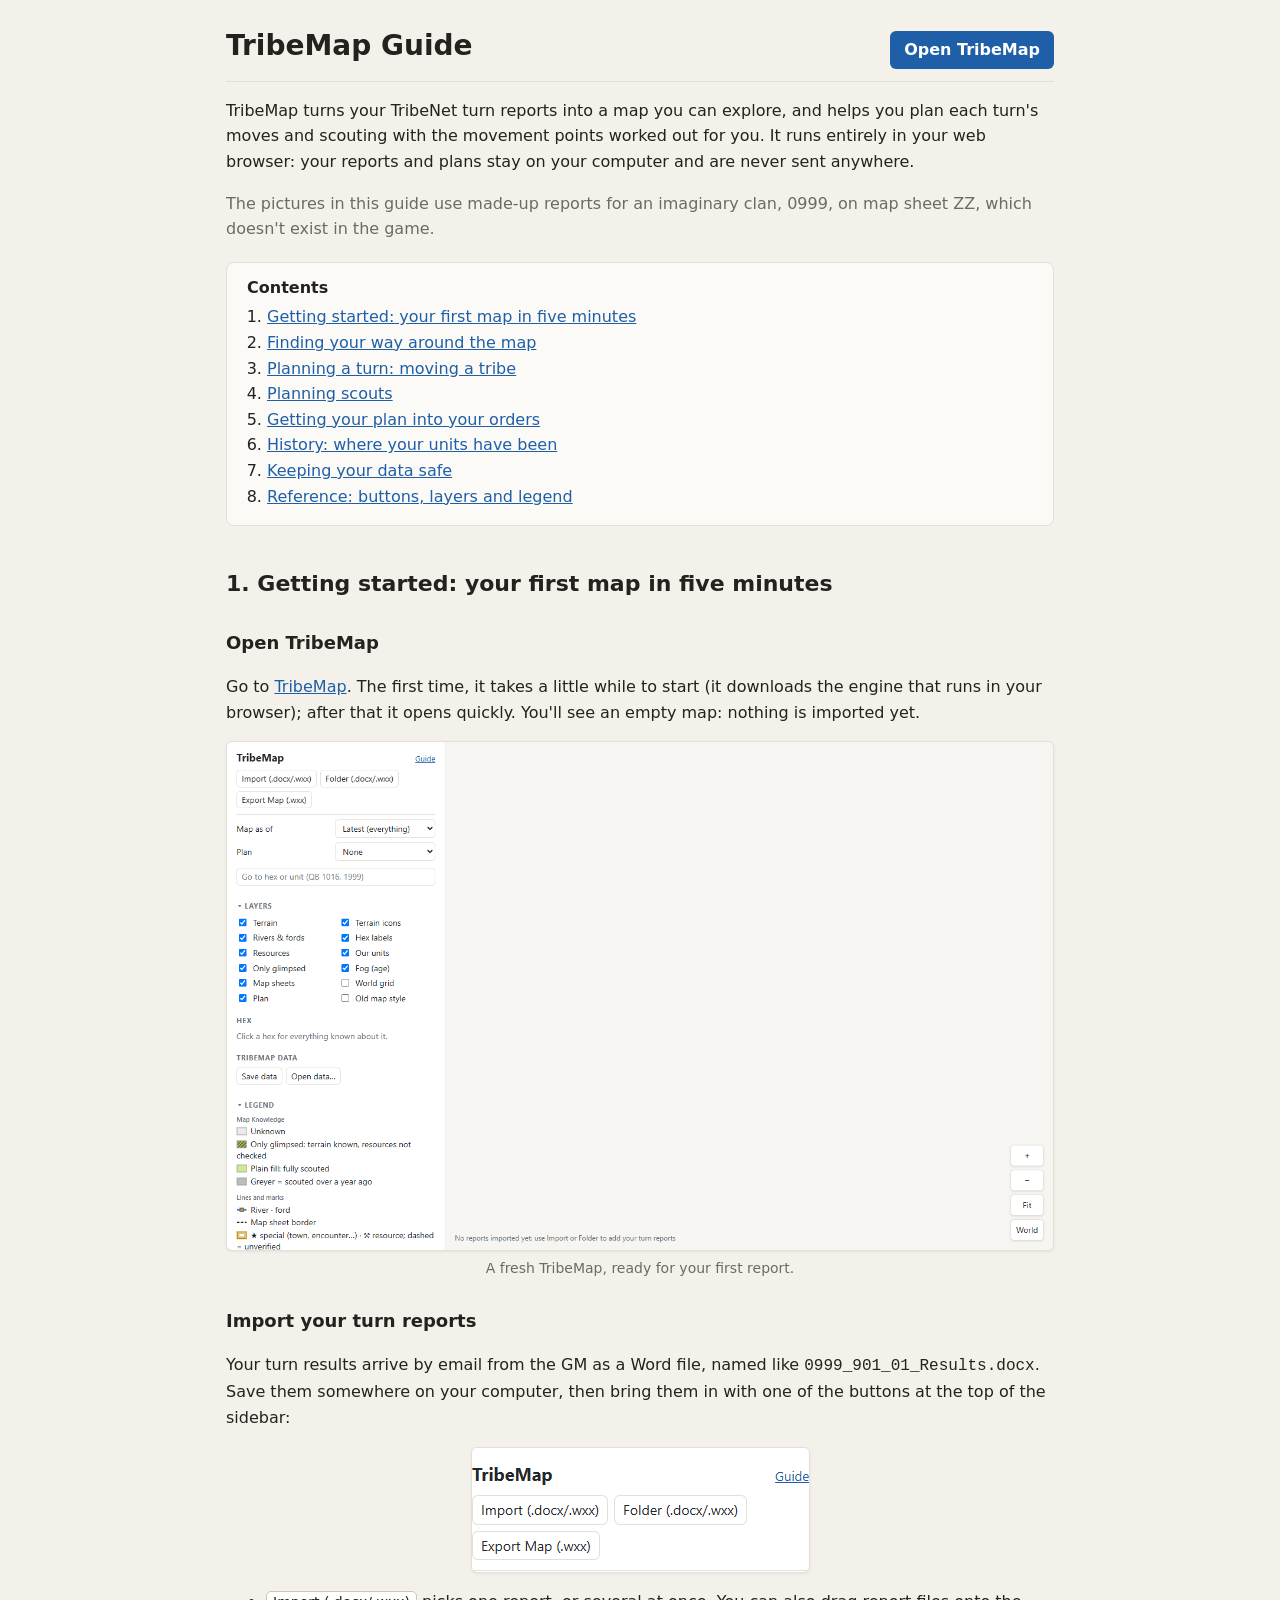
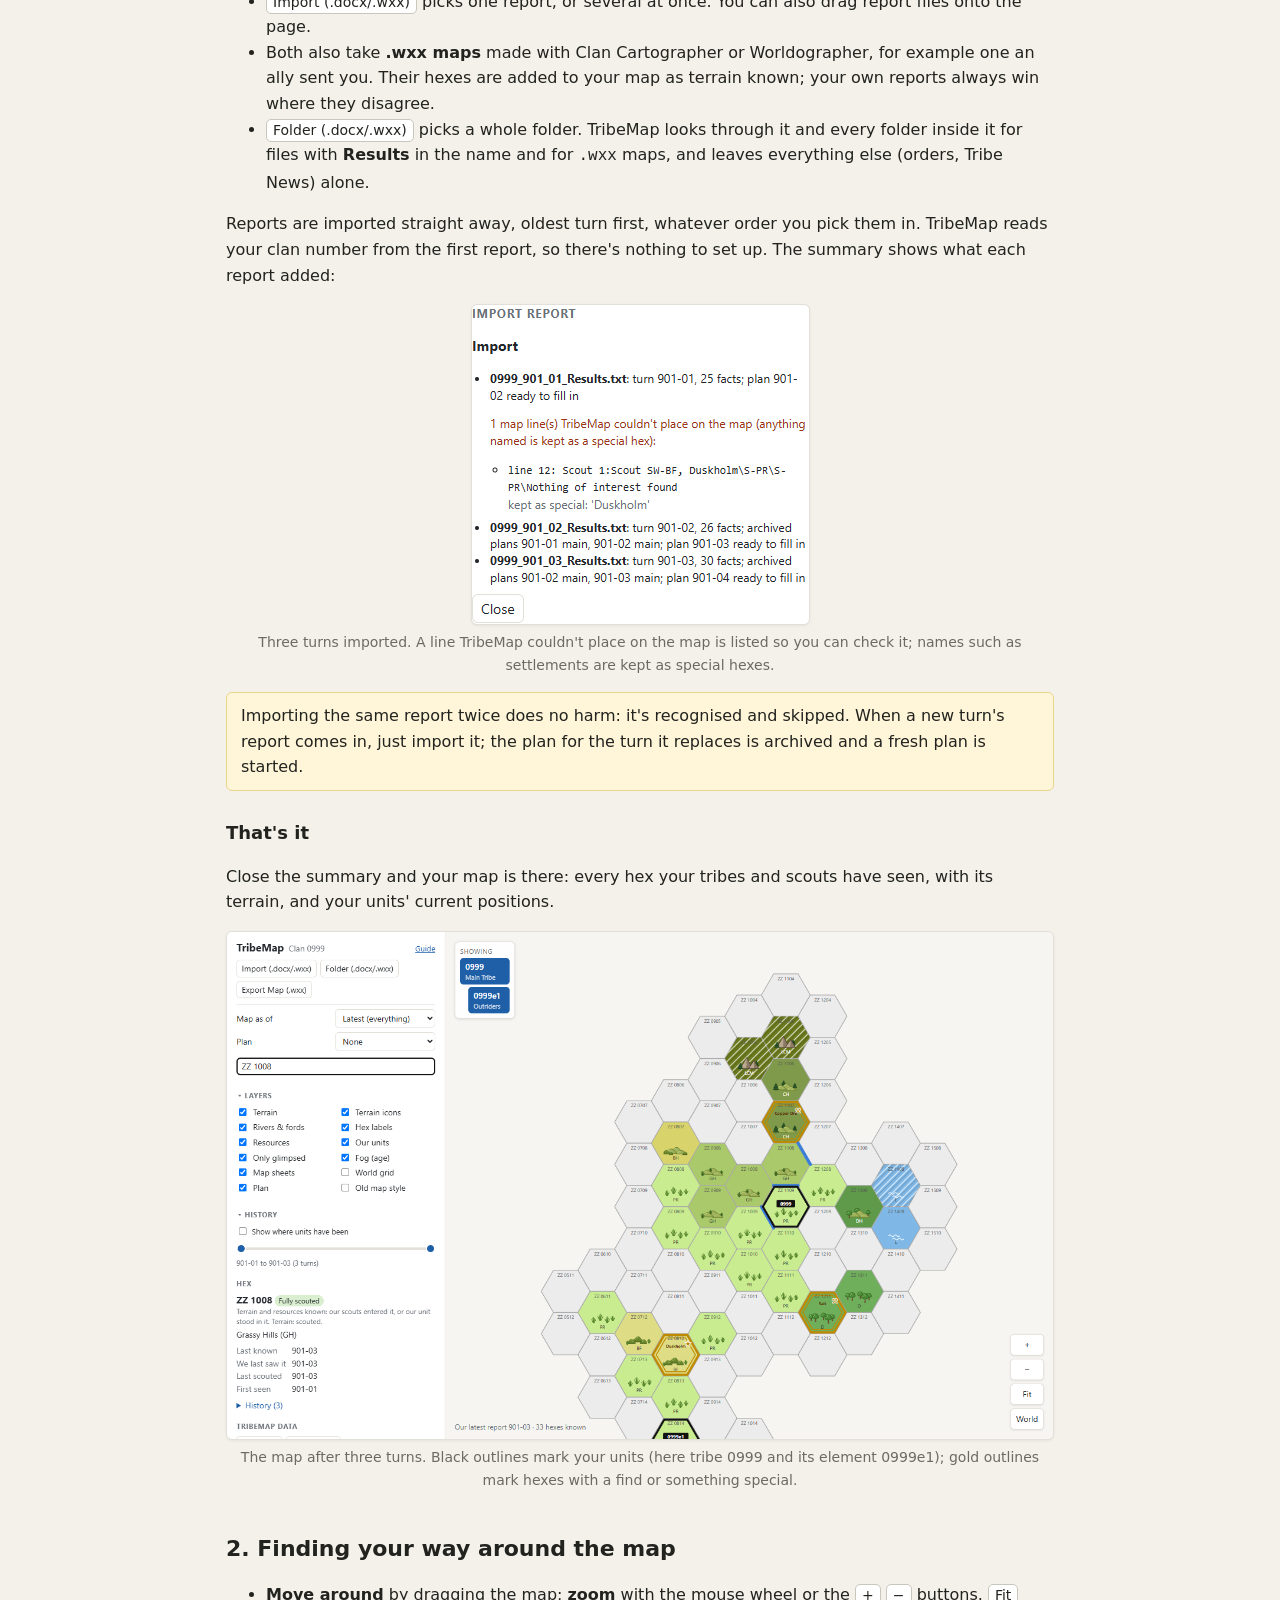
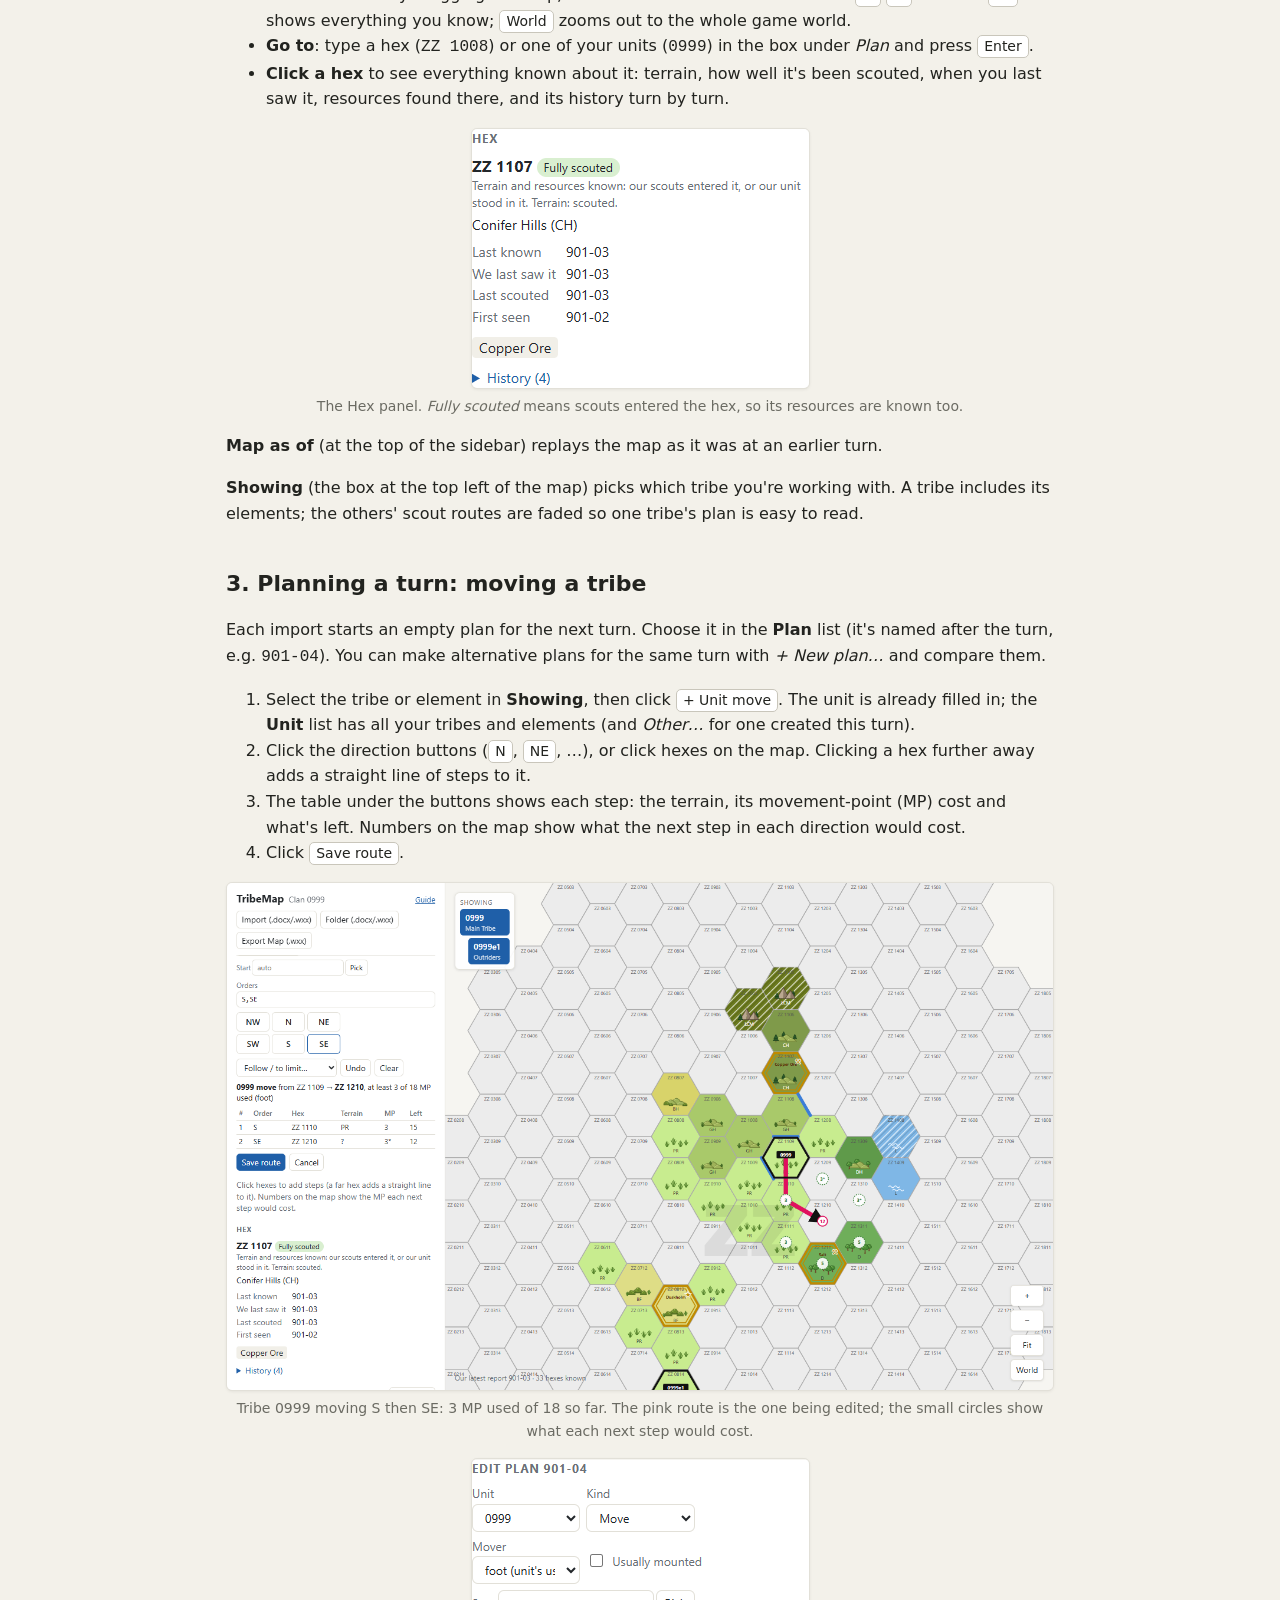
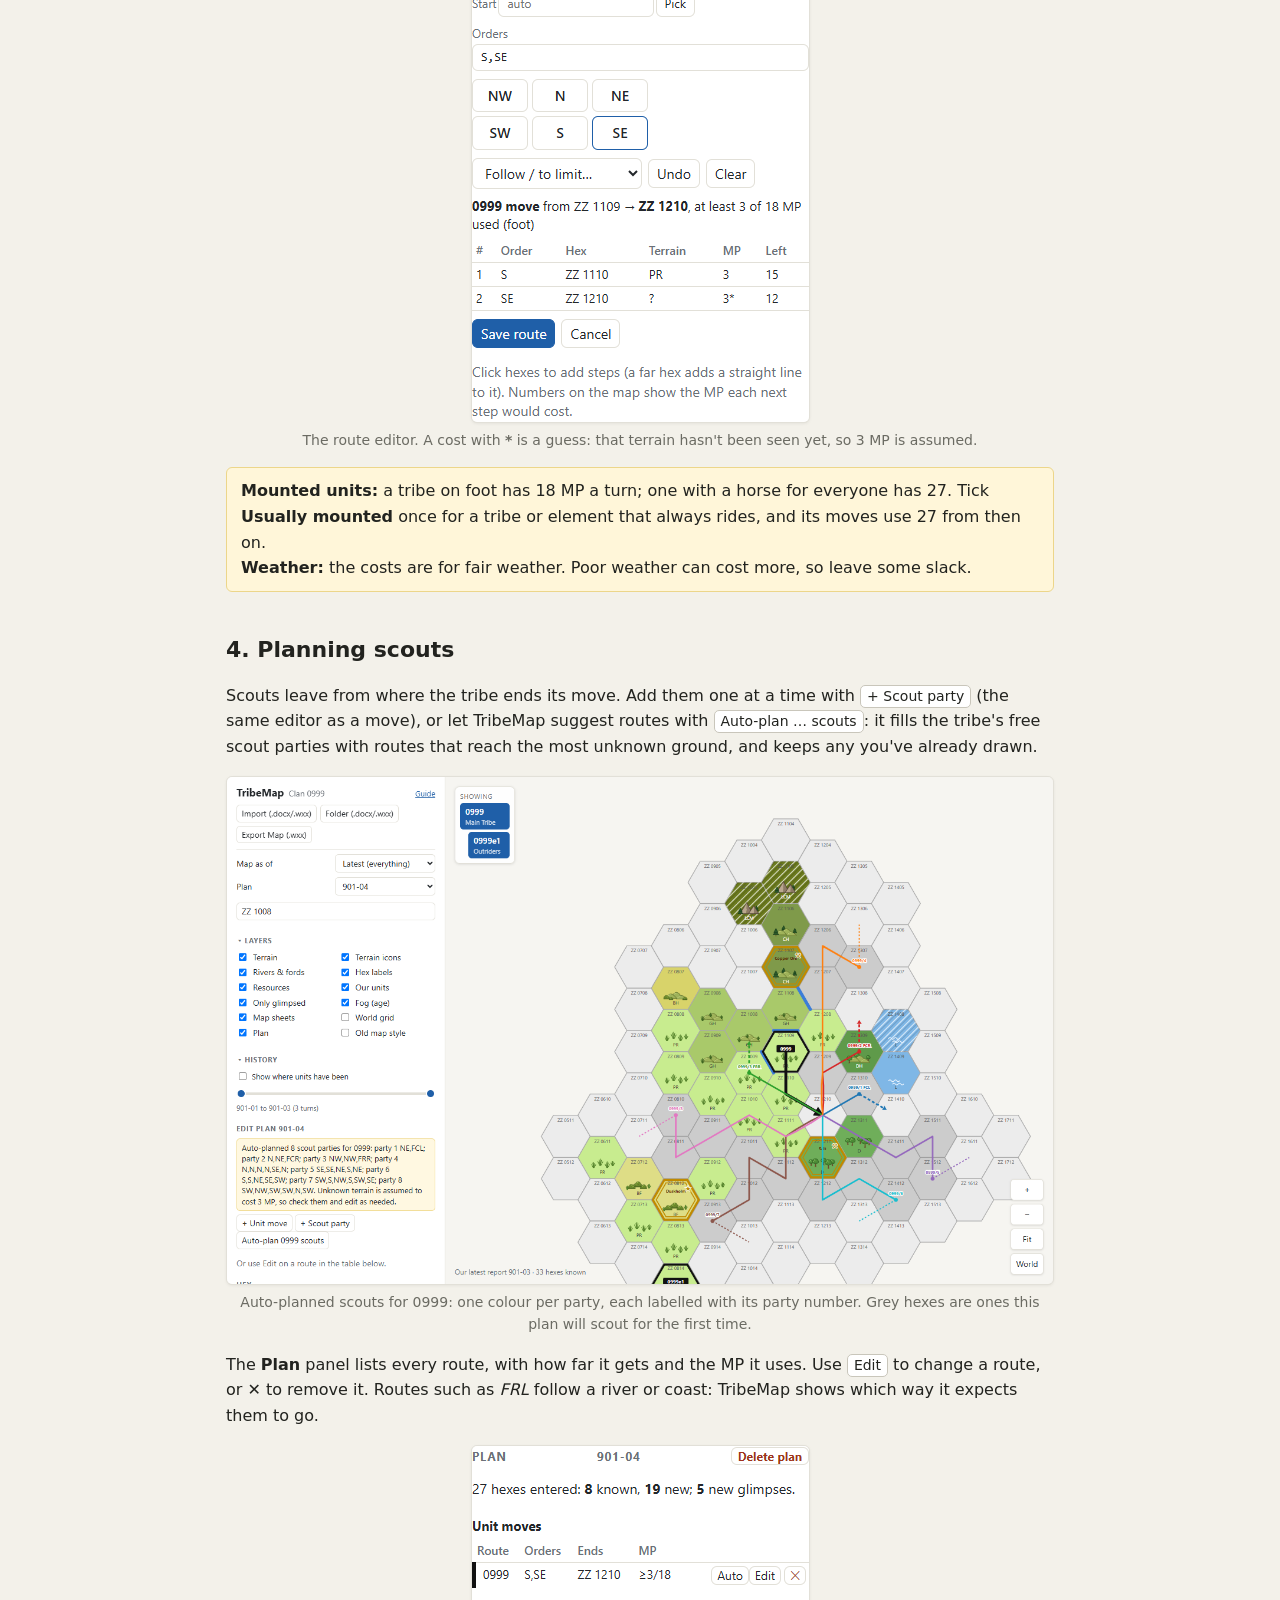
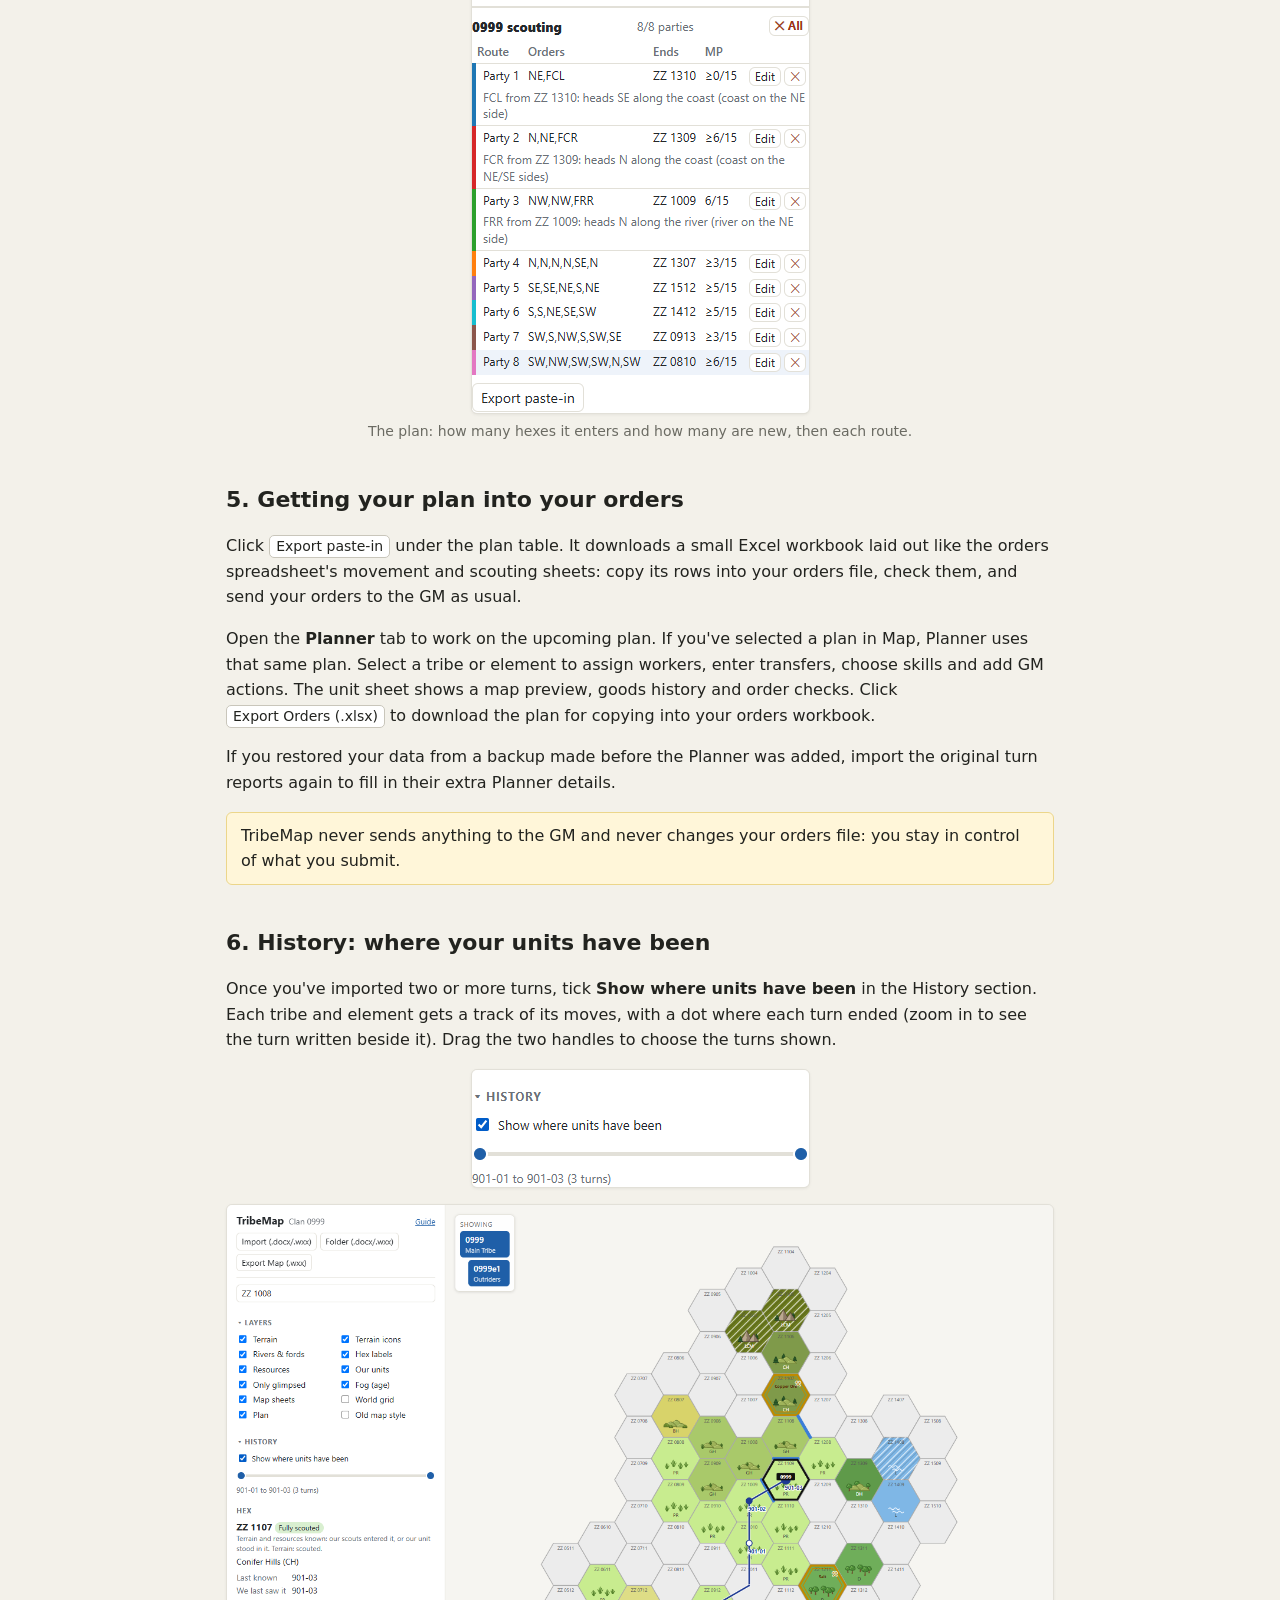
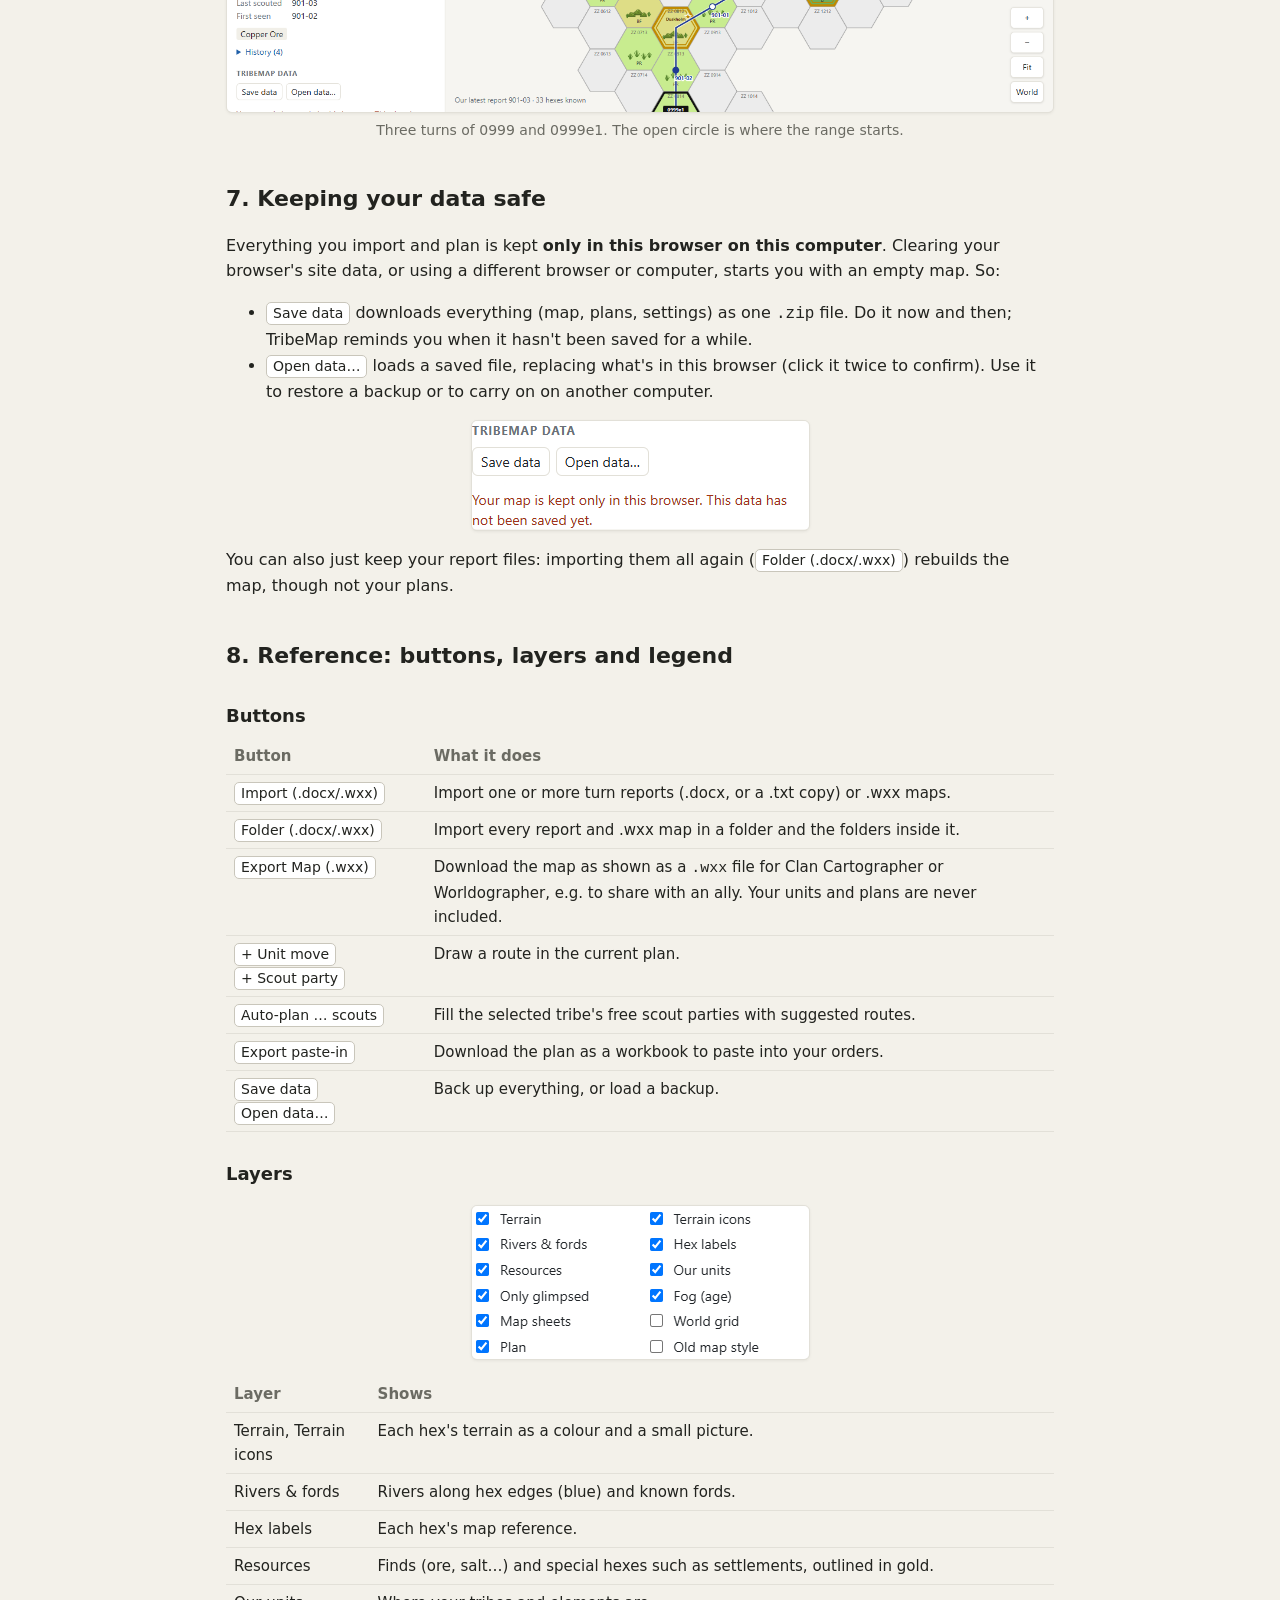
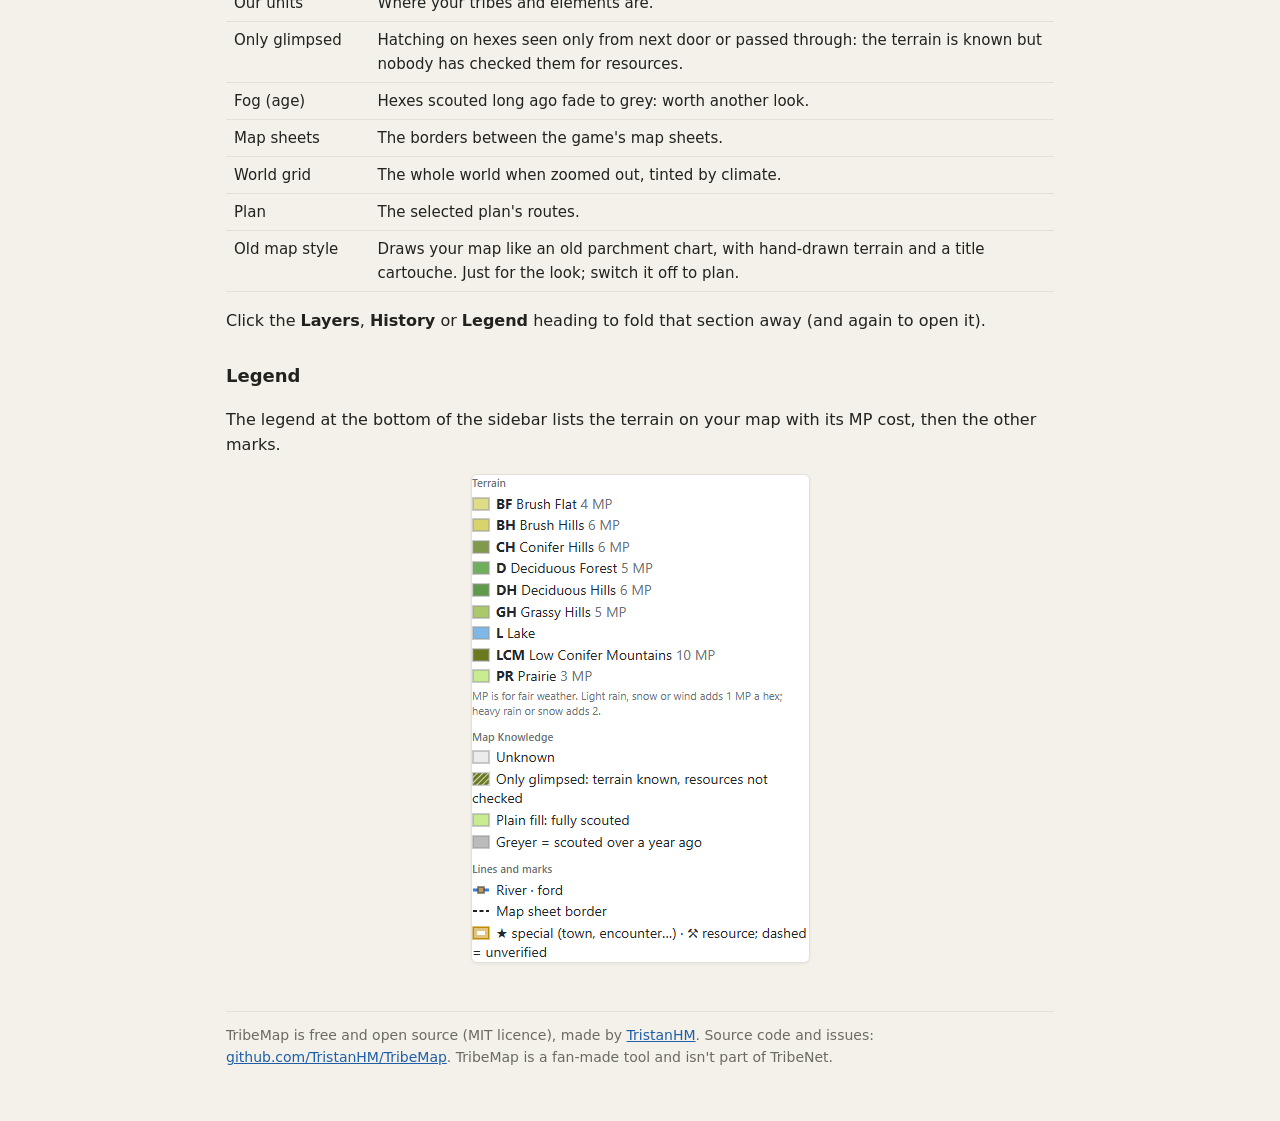
<file: webapp/guide/index.html>
<!doctype html>
<html lang="en">
<head>
<meta charset="utf-8">
<meta name="viewport" content="width=device-width, initial-scale=1">
<title>TribeMap Guide</title>
<link rel="icon" href="../static/favicon.svg" type="image/svg+xml">
<style>
  :root { --ink: #22231f; --muted: #6b6b63; --line: #e2e0d8; --accent: #1f5fa8; --panel: #fbfaf6; --bg: #f3f1ea;
          --tip: #fff6d9; --tip-line: #ecd68a; }
  * { box-sizing: border-box; }
  body { margin: 0; background: var(--bg); color: var(--ink);
         font: 16px/1.6 system-ui, -apple-system, "Segoe UI", Roboto, sans-serif; }
  .wrap { max-width: 860px; margin: 0 auto; padding: 24px 16px 64px; }
  header.top { display: flex; flex-wrap: wrap; align-items: baseline; gap: 12px; border-bottom: 1px solid var(--line);
               padding-bottom: 12px; }
  header.top h1 { margin: 0; font-size: 28px; }
  header.top a.open { margin-left: auto; background: var(--accent); color: #fff; padding: 6px 14px; border-radius: 6px;
                      text-decoration: none; font-weight: 600; }
  h2 { margin: 40px 0 8px; font-size: 22px; }
  h3 { margin: 28px 0 6px; font-size: 18px; }
  a { color: var(--accent); }
  nav.toc { background: var(--panel); border: 1px solid var(--line); border-radius: 8px; padding: 12px 20px; margin: 20px 0; }
  nav.toc ol { margin: 4px 0; padding-left: 20px; }
  figure { margin: 16px 0; text-align: center; }
  figure img { display: block; margin: 0 auto; max-width: 100%; height: auto; border: 1px solid var(--line); border-radius: 6px;
               background: #fff; box-shadow: 0 1px 3px rgba(0,0,0,.06); }
  figure.small img { max-width: 360px; }
  figcaption { font-size: 14px; color: var(--muted); margin-top: 6px; }
  .tip { background: var(--tip); border: 1px solid var(--tip-line); border-radius: 6px; padding: 10px 14px; margin: 16px 0; }
  .muted { color: var(--muted); }
  kbd, .btn { display: inline-block; border: 1px solid #c9c6bb; border-radius: 5px; padding: 0 6px; background: #fff;
              font: 14px/1.5 system-ui, sans-serif; white-space: nowrap; }
  table { border-collapse: collapse; width: 100%; font-size: 15px; margin: 8px 0; }
  th, td { text-align: left; padding: 6px 8px; border-bottom: 1px solid var(--line); vertical-align: top; }
  th { color: var(--muted); font-weight: 600; }
  footer { margin-top: 48px; border-top: 1px solid var(--line); padding-top: 12px; font-size: 14px; color: var(--muted); }
  @media (max-width: 600px) { figure.small img { max-width: 100%; } header.top a.open { margin-left: 0; } }
</style>
</head>
<body>
<div class="wrap">
<header class="top">
  <h1>TribeMap Guide</h1>
  <a class="open" href="../">Open TribeMap</a>
</header>

<p>TribeMap turns your TribeNet turn reports into a map you can explore, and helps you plan each turn's moves and
scouting with the movement points worked out for you. It runs entirely in your web browser: your reports and plans
stay on your computer and are never sent anywhere.</p>

<p class="muted">The pictures in this guide use made-up reports for an imaginary clan, 0999, on map sheet ZZ, which
doesn't exist in the game.</p>

<nav class="toc">
  <b>Contents</b>
  <ol>
    <li><a href="#start">Getting started: your first map in five minutes</a></li>
    <li><a href="#explore">Finding your way around the map</a></li>
    <li><a href="#plan">Planning a turn: moving a tribe</a></li>
    <li><a href="#scouts">Planning scouts</a></li>
    <li><a href="#orders">Getting your plan into your orders</a></li>
    <li><a href="#history">History: where your units have been</a></li>
    <li><a href="#data">Keeping your data safe</a></li>
    <li><a href="#reference">Reference: buttons, layers and legend</a></li>
  </ol>
</nav>

<h2 id="start">1. Getting started: your first map in five minutes</h2>

<h3>Open TribeMap</h3>
<p>Go to <a href="../">TribeMap</a>. The first time, it takes a little while to start (it downloads the engine that
runs in your browser); after that it opens quickly. You'll see an empty map: nothing is imported yet.</p>
<figure><img src="img/start.png" alt="TribeMap before any reports are imported: the sidebar on the left and an empty map"
  loading="lazy"><figcaption>A fresh TribeMap, ready for your first report.</figcaption></figure>

<h3>Import your turn reports</h3>
<p>Your turn results arrive by email from the GM as a Word file, named like <code>0999_901_01_Results.docx</code>.
Save them somewhere on your computer, then bring them in with one of the buttons at the top of the sidebar:</p>
<figure class="small"><img src="img/header.png" alt="The Import, Folder and Export Map buttons at the top of the sidebar"
  loading="lazy"></figure>
<ul>
  <li><span class="btn">Import (.docx/.wxx)</span> picks one report, or several at once. You can also drag report files onto the page.</li>
  <li>Both also take <b>.wxx maps</b> made with Clan Cartographer or Worldographer, for example one an ally sent you.
    Their hexes are added to your map as terrain known; your own reports always win where they disagree.</li>
  <li><span class="btn">Folder (.docx/.wxx)</span> picks a whole folder. TribeMap looks through it and every folder inside it for
    files with <b>Results</b> in the name and for <code>.wxx</code> maps, and leaves everything else (orders, Tribe
    News) alone.</li>
</ul>
<p>Reports are imported straight away, oldest turn first, whatever order you pick them in. TribeMap reads your clan
number from the first report, so there's nothing to set up. The summary shows what each report added:</p>
<figure class="small"><img src="img/import.png" alt="The import summary listing three reports and what each added"
  loading="lazy"><figcaption>Three turns imported. A line TribeMap couldn't place on the map is listed so you can
  check it; names such as settlements are kept as special hexes.</figcaption></figure>
<div class="tip">Importing the same report twice does no harm: it's recognised and skipped. When a new turn's report
comes in, just import it; the plan for the turn it replaces is archived and a fresh plan is started.</div>

<h3>That's it</h3>
<p>Close the summary and your map is there: every hex your tribes and scouts have seen, with its terrain, and your
units' current positions.</p>
<figure><img src="img/overview.png" alt="The map after importing: coloured terrain hexes, the tribe and element marked in black"
  loading="lazy"><figcaption>The map after three turns. Black outlines mark your units (here tribe 0999 and its element
  0999e1); gold outlines mark hexes with a find or something special.</figcaption></figure>

<h2 id="explore">2. Finding your way around the map</h2>
<ul>
  <li><b>Move around</b> by dragging the map; <b>zoom</b> with the mouse wheel or the <span class="btn">+</span>
    <span class="btn">−</span> buttons. <span class="btn">Fit</span> shows everything you know;
    <span class="btn">World</span> zooms out to the whole game world.</li>
  <li><b>Go to</b>: type a hex (<code>ZZ 1008</code>) or one of your units (<code>0999</code>) in the box under
    <i>Plan</i> and press <kbd>Enter</kbd>.</li>
  <li><b>Click a hex</b> to see everything known about it: terrain, how well it's been scouted, when you last saw it,
    resources found there, and its history turn by turn.</li>
</ul>
<figure class="small"><img src="img/hex.png" alt="The Hex panel for ZZ 1107: fully scouted conifer hills with copper ore"
  loading="lazy"><figcaption>The Hex panel. <i>Fully scouted</i> means scouts entered the hex, so its resources are
  known too.</figcaption></figure>
<p><b>Map as of</b> (at the top of the sidebar) replays the map as it was at an earlier turn.</p>
<p><b>Showing</b> (the box at the top left of the map) picks which tribe you're working with. A tribe includes its
elements; the others' scout routes are faded so one tribe's plan is easy to read.</p>

<h2 id="plan">3. Planning a turn: moving a tribe</h2>
<p>Each import starts an empty plan for the next turn. Choose it in the <b>Plan</b> list (it's named after the turn,
e.g. <code>901-04</code>). You can make alternative plans for the same turn with <i>+ New plan…</i> and compare them.</p>
<ol>
  <li>Select the tribe or element in <b>Showing</b>, then click <span class="btn">+ Unit move</span>. The unit is
    already filled in; the <b>Unit</b> list has all your tribes and elements (and <i>Other…</i> for one created this turn).</li>
  <li>Click the direction buttons (<span class="btn">N</span>, <span class="btn">NE</span>, …), or click hexes on the
    map. Clicking a hex further away adds a straight line of steps to it.</li>
  <li>The table under the buttons shows each step: the terrain, its movement-point (MP) cost and what's left. Numbers
    on the map show what the next step in each direction would cost.</li>
  <li>Click <span class="btn">Save route</span>.</li>
</ol>
<figure><img src="img/move.png" alt="Planning a move: the route editor on the left, the route drawn in pink on the map with step costs"
  loading="lazy"><figcaption>Tribe 0999 moving S then SE: 3 MP used of 18 so far. The pink route is the one being
  edited; the small circles show what each next step would cost.</figcaption></figure>
<figure class="small"><img src="img/move-editor.png" alt="The route editor: unit, kind, mover, direction buttons and the step table"
  loading="lazy"><figcaption>The route editor. A cost with <b>*</b> is a guess: that terrain hasn't been seen yet, so
  3 MP is assumed.</figcaption></figure>
<div class="tip"><b>Mounted units:</b> a tribe on foot has 18 MP a turn; one with a horse for everyone has 27. Tick
<b>Usually mounted</b> once for a tribe or element that always rides, and its moves use 27 from then on.<br>
<b>Weather:</b> the costs are for fair weather. Poor weather can cost more, so leave some slack.</div>

<h2 id="scouts">4. Planning scouts</h2>
<p>Scouts leave from where the tribe ends its move. Add them one at a time with <span class="btn">+ Scout party</span>
(the same editor as a move), or let TribeMap suggest routes with <span class="btn">Auto-plan … scouts</span>: it fills
the tribe's free scout parties with routes that reach the most unknown ground, and keeps any you've already drawn.</p>
<figure><img src="img/scouts.png" alt="Eight scout routes fanning out from the tribe's planned position, each in its own colour"
  loading="lazy"><figcaption>Auto-planned scouts for 0999: one colour per party, each labelled with its party number.
  Grey hexes are ones this plan will scout for the first time.</figcaption></figure>
<p>The <b>Plan</b> panel lists every route, with how far it gets and the MP it uses. Use <span class="btn">Edit</span>
to change a route, or ✕ to remove it. Routes such as <i>FRL</i> follow a river or coast: TribeMap shows which way it
expects them to go.</p>
<figure class="small"><img src="img/plan-table.png" alt="The plan table: the unit move and eight scout parties with orders, end hex and MP"
  loading="lazy"><figcaption>The plan: how many hexes it enters and how many are new, then each route.</figcaption></figure>

<h2 id="orders">5. Getting your plan into your orders</h2>
<p>Click <span class="btn">Export paste-in</span> under the plan table. It downloads a small Excel workbook laid out
like the orders spreadsheet's movement and scouting sheets: copy its rows into your orders file, check them, and send
your orders to the GM as usual.</p>
<p>Open the <b>Planner</b> tab to work on the upcoming plan. If you've selected a plan in Map, Planner uses that
same plan. Select a tribe or element to assign workers, enter transfers, choose skills and add GM actions.
The unit sheet shows a map preview, goods history and order checks. Click
<span class="btn">Export Orders (.xlsx)</span> to download the plan for copying into your orders workbook.</p>
<p>If you restored your data from a backup made before the Planner was added, import the original turn reports
again to fill in their extra Planner details.</p>
<div class="tip">TribeMap never sends anything to the GM and never changes your orders file: you stay in control of
what you submit.</div>

<h2 id="history">6. History: where your units have been</h2>
<p>Once you've imported two or more turns, tick <b>Show where units have been</b> in the History section. Each tribe
and element gets a track of its moves, with a dot where each turn ended (zoom in to see the turn written beside it).
Drag the two handles to choose the turns shown.</p>
<figure class="small"><img src="img/history-box.png" alt="The History section: a checkbox and a slider with two handles"
  loading="lazy"></figure>
<figure><img src="img/history.png" alt="Two tracks on the map: the tribe heading north and the element heading south over three turns"
  loading="lazy"><figcaption>Three turns of 0999 and 0999e1. The open circle is where the range starts.</figcaption></figure>

<h2 id="data">7. Keeping your data safe</h2>
<p>Everything you import and plan is kept <b>only in this browser on this computer</b>. Clearing your browser's site
data, or using a different browser or computer, starts you with an empty map. So:</p>
<ul>
  <li><span class="btn">Save data</span> downloads everything (map, plans, settings) as one <code>.zip</code> file.
    Do it now and then; TribeMap reminds you when it hasn't been saved for a while.</li>
  <li><span class="btn">Open data…</span> loads a saved file, replacing what's in this browser (click it twice to
    confirm). Use it to restore a backup or to carry on on another computer.</li>
</ul>
<figure class="small"><img src="img/data.png" alt="The TribeMap Data section with Save data and Open data buttons and a reminder"
  loading="lazy"></figure>
<p>You can also just keep your report files: importing them all again (<span class="btn">Folder (.docx/.wxx)</span>) rebuilds the
map, though not your plans.</p>

<h2 id="reference">8. Reference: buttons, layers and legend</h2>
<h3>Buttons</h3>
<table>
  <tr><th>Button</th><th>What it does</th></tr>
  <tr><td><span class="btn">Import (.docx/.wxx)</span></td><td>Import one or more turn reports (.docx, or a .txt copy) or .wxx maps.</td></tr>
  <tr><td><span class="btn">Folder (.docx/.wxx)</span></td><td>Import every report and .wxx map in a folder and the folders inside it.</td></tr>
  <tr><td><span class="btn">Export Map (.wxx)</span></td><td>Download the map as shown as a <code>.wxx</code> file for Clan
    Cartographer or Worldographer, e.g. to share with an ally. Your units and plans are never included.</td></tr>
  <tr><td><span class="btn">+ Unit move</span> <span class="btn">+ Scout party</span></td><td>Draw a route in the
    current plan.</td></tr>
  <tr><td><span class="btn">Auto-plan … scouts</span></td><td>Fill the selected tribe's free scout parties with
    suggested routes.</td></tr>
  <tr><td><span class="btn">Export paste-in</span></td><td>Download the plan as a workbook to paste into your
    orders.</td></tr>
  <tr><td><span class="btn">Save data</span> <span class="btn">Open data…</span></td><td>Back up everything, or load
    a backup.</td></tr>
</table>

<h3>Layers</h3>
<figure class="small"><img src="img/layers.png" alt="The Layers checkboxes" loading="lazy"></figure>
<table>
  <tr><th>Layer</th><th>Shows</th></tr>
  <tr><td>Terrain, Terrain icons</td><td>Each hex's terrain as a colour and a small picture.</td></tr>
  <tr><td>Rivers &amp; fords</td><td>Rivers along hex edges (blue) and known fords.</td></tr>
  <tr><td>Hex labels</td><td>Each hex's map reference.</td></tr>
  <tr><td>Resources</td><td>Finds (ore, salt…) and special hexes such as settlements, outlined in gold.</td></tr>
  <tr><td>Our units</td><td>Where your tribes and elements are.</td></tr>
  <tr><td>Only glimpsed</td><td>Hatching on hexes seen only from next door or passed through: the terrain is known
    but nobody has checked them for resources.</td></tr>
  <tr><td>Fog (age)</td><td>Hexes scouted long ago fade to grey: worth another look.</td></tr>
  <tr><td>Map sheets</td><td>The borders between the game's map sheets.</td></tr>
  <tr><td>World grid</td><td>The whole world when zoomed out, tinted by climate.</td></tr>
  <tr><td>Plan</td><td>The selected plan's routes.</td></tr>
  <tr><td>Old map style</td><td>Draws your map like an old parchment chart, with hand-drawn terrain and a title
    cartouche. Just for the look; switch it off to plan.</td></tr>
</table>
<p>Click the <b>Layers</b>, <b>History</b> or <b>Legend</b> heading to fold that section away (and again to open it).</p>

<h3>Legend</h3>
<p>The legend at the bottom of the sidebar lists the terrain on your map with its MP cost, then the other marks.</p>
<figure class="small"><img src="img/legend.png" alt="The legend: terrain types with MP costs, then what the shading and outlines mean"
  loading="lazy"></figure>

<footer>
  TribeMap is free and open source (MIT licence), made by
  <a href="https://github.com/TristanHM">TristanHM</a>. Source code and issues:
  <a href="https://github.com/TristanHM/TribeMap">github.com/TristanHM/TribeMap</a>.
  TribeMap is a fan-made tool and isn't part of TribeNet.
</footer>
</div>
</body>
</html>
</file>
